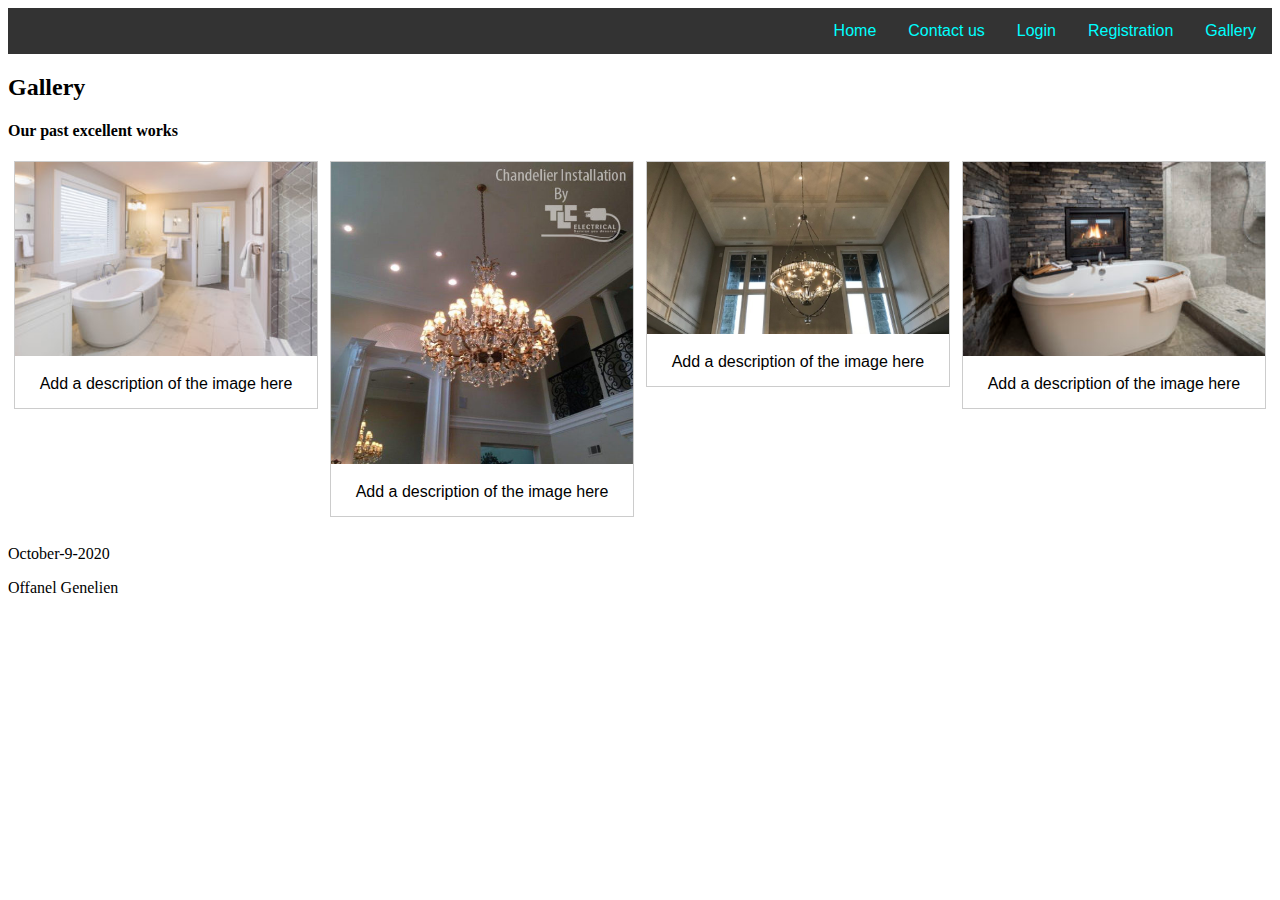
<file: Gallery.html>
<!DOCTYPE html>
<html>
<head>
  <link rel="stylesheet" href="css/gallery.css">
<style>

div.gallery {
  border: 1px solid #ccc;
}

div.gallery:hover {
  border: 1px solid #777;
}

div.gallery img {
  width: 100%;
  height: auto;
}

div.desc {
    font-family: 'Franklin Gothic Medium', 'Arial Narrow', Arial, sans-serif;
  padding: 15px;
  text-align: center;
}

* {
  box-sizing: border-box;
}

.responsive {
  padding: 0 6px;
  float: left;
  width: 24.99999%;
}

@media only screen and (max-width: 700px) {
  .responsive {
    width: 49.99999%;
    margin: 6px 0;
  }
}

@media only screen and (max-width: 500px) {
  .responsive {
    width: 100%;
  }
}

.clearfix:after {
  content: "";
  display: table;
  clear: both;
}
</style>
</head>
<header>
  <nav class="menu">
      <ul>
          <li><a href="Gallery.html">Gallery</a></li>
          <li><a href="registration.html">Registration</a></li>
          <li><a href="login.html">Login</a></li>
           <li><a href="contact.html">Contact us</a></li>
           <li><a href="index.html">Home</a></li>
       </ul>
       </nav>
</header>
<body>

<h2>Gallery</h2>
<h4>Our past excellent works</h4>

<div class="responsive">
  <div class="gallery">
    <a target="_blank" href="images/example1.jpg">
      <img src="images/example1.jpg" alt="electrical" width="600" height="400">
    </a>
    <div class="desc">Add a description of the image here</div>
  </div>
</div>


<div class="responsive">
  <div class="gallery">
    <a target="_blank" href="images/chandelier1.jpg">
      <img src="images/chandelier1.jpg" alt="Chanderlier1" width="600" height="400">
    </a>
    <div class="desc">Add a description of the image here</div>
  </div>
</div>

<div class="responsive">
  <div class="gallery">
    <a target="_blank" href="images/chandelier2.jpg">
      <img src="images/chandelier2.jpg" alt="chandelier2" width="600" height="400">
    </a>
    <div class="desc">Add a description of the image here</div>
  </div>
</div>

<div class="responsive">
  <div class="gallery">
    <a target="_blank" href="images/example2.jpg">
      <img src="images/example2.jpg" alt="Bathroom2" width="600" height="400">
    </a>
    <div class="desc">Add a description of the image here</div>
  </div>
</div>

<div class="clearfix"></div>

<div style="padding:6px;">

</div>
<main>
  <footer>
    <p>October-9-2020</p>
    <p>Offanel Genelien </p>
  </footer>
</main>

</body>
</html>
</file>
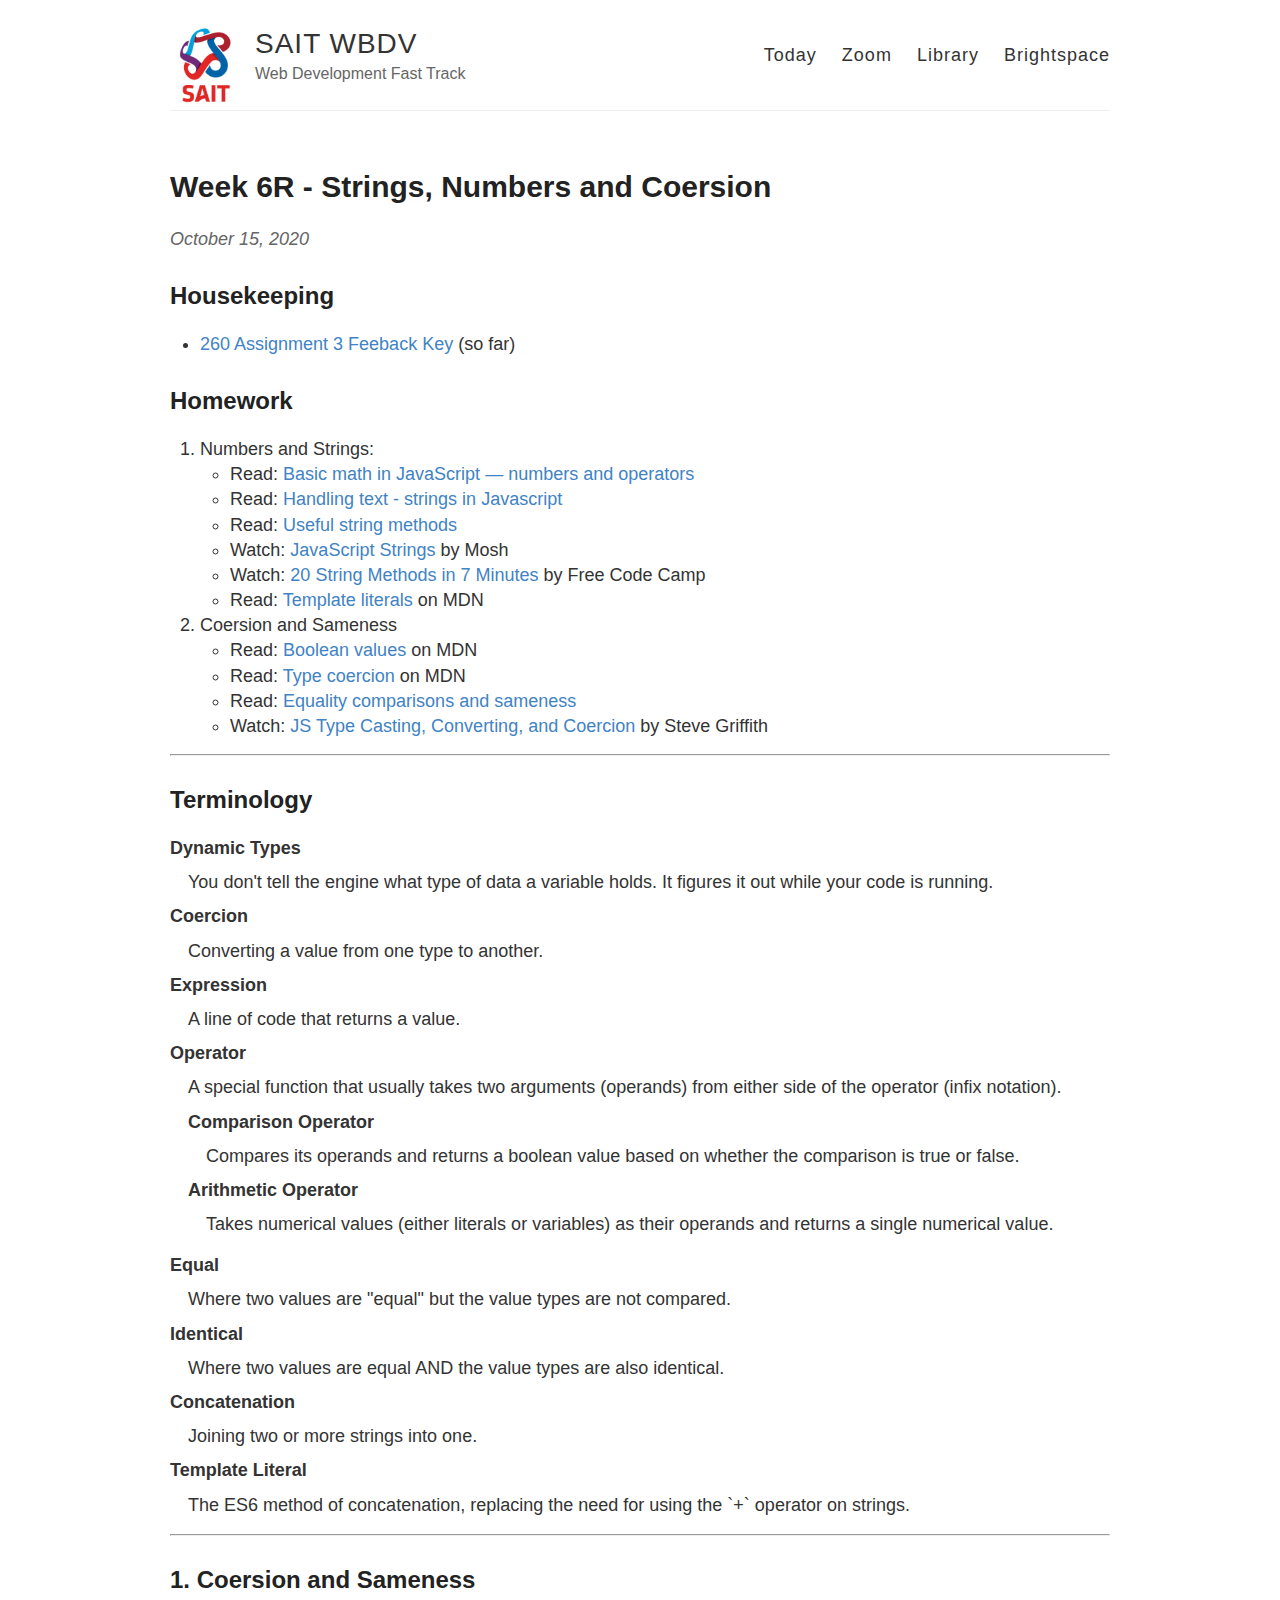
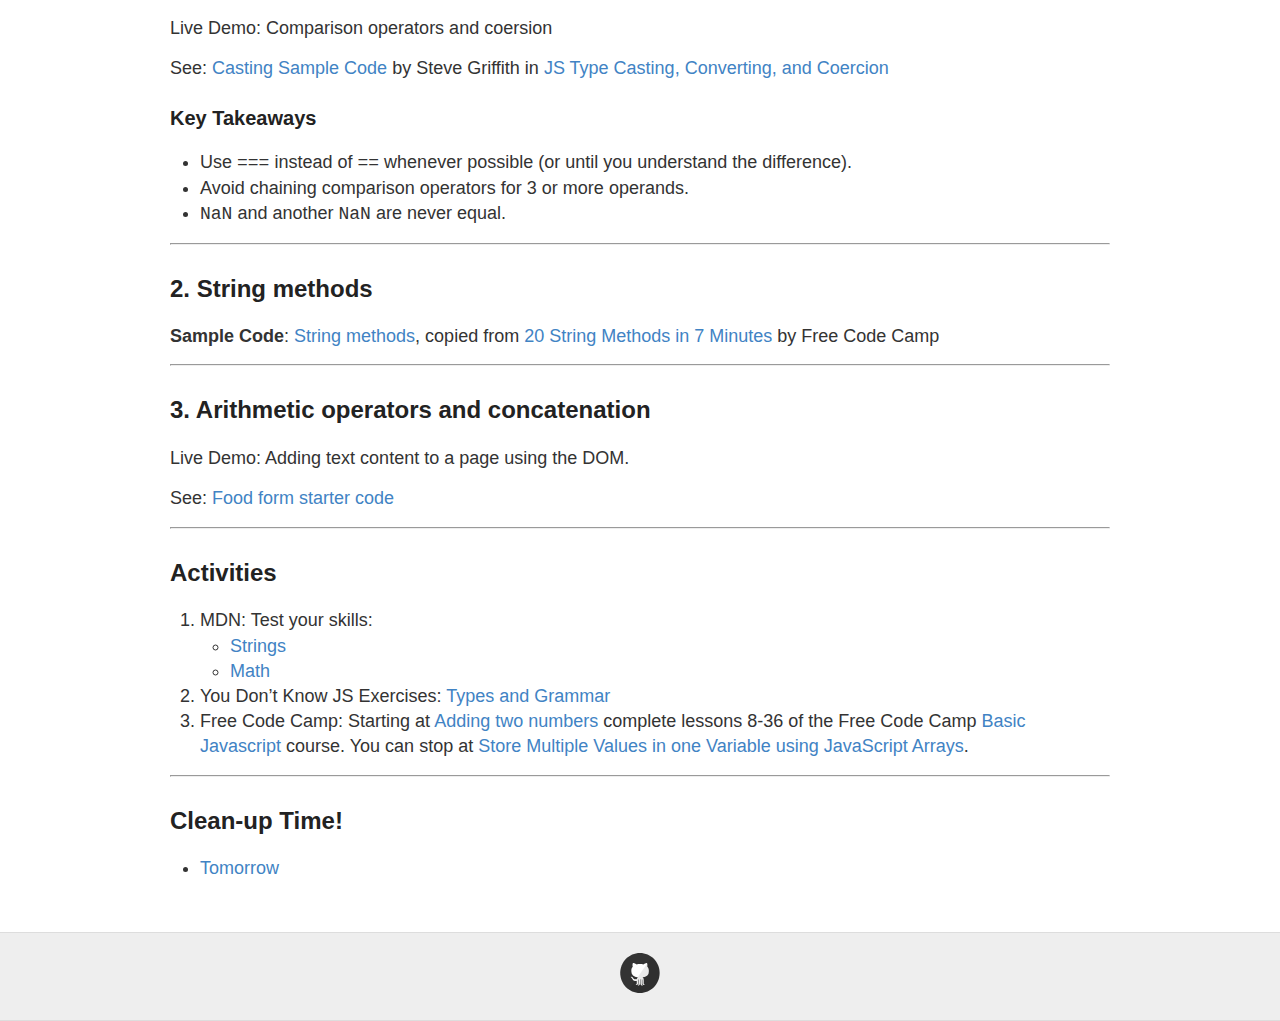
<file: images/Week 6R - Strings, Numbers and Coersion – SAIT WBDV – Web Development Fast Track.htm>
<!DOCTYPE html>
<!-- saved from url=(0061)https://sait-wbdv.github.io/cpnt262/numbers-strings-coersion/ -->
<html><head><meta http-equiv="Content-Type" content="text/html; charset=UTF-8">
    <title>Week 6R - Strings, Numbers and Coersion – SAIT WBDV – Web Development Fast Track</title>

        
    
    <meta http-equiv="X-UA-Compatible" content="IE=edge">
    <meta name="viewport" content="width=device-width, initial-scale=1.0, maximum-scale=1.0">

    
    <meta name="description" content="Housekeeping

  260 Assignment 3 Feeback Key (so far)


">
    <meta property="og:description" content="Housekeeping

  260 Assignment 3 Feeback Key (so far)


">
    
    <meta name="author" content="SAIT WBDV">

    
    <meta property="og:title" content="Week 6R - Strings, Numbers and Coersion">
    <meta property="twitter:title" content="Week 6R - Strings, Numbers and Coersion">
    

    <!--[if lt IE 9]>
      <script src="http://html5shiv.googlecode.com/svn/trunk/html5.js"></script>
    <![endif]-->

    <link rel="stylesheet" type="text/css" href="./Week 6R - Strings, Numbers and Coersion – SAIT WBDV – Web Development Fast Track_files/style.css">
    <link rel="alternate" type="application/rss+xml" title="SAIT WBDV - Web Development Fast Track" href="https://sait-wbdv.github.io/feed.xml">

    <!-- Created with Jekyll Now - http://github.com/barryclark/jekyll-now -->
  </head>

  <body>
    <div class="wrapper-masthead">
      <div class="container">
        <header class="masthead clearfix">
          <a href="https://sait-wbdv.github.io/" class="site-avatar"><img src="./Week 6R - Strings, Numbers and Coersion – SAIT WBDV – Web Development Fast Track_files/sait-logo.png"></a>

          <div class="site-info">
            <h1 class="site-name"><a href="https://sait-wbdv.github.io/">SAIT WBDV</a></h1>
            <p class="site-description">Web Development Fast Track</p>
          </div>

          <nav>
            <a href="https://sait-wbdv.github.io/cpnt262/numbers-strings-coersion">Today</a>
            <a href="https://sait-wbdv.github.io/zoom">Zoom</a>
<!-- TODO: redirect path to home page 
            <a href="/schedule">Schedule</a>
-->
            <a href="https://sait-wbdv.github.io/library">Library</a>
            <a href="https://learn.sait.ca/" target="_blank">Brightspace</a>
          </nav>
        </header>
      </div>
    </div>

    <div id="main" role="main" class="container">
      <article class="post">
  <h1>Week 6R - Strings, Numbers and Coersion</h1>
  <div class="date">
    October 15, 2020
  </div>

  <div class="entry">
    <h2 id="housekeeping">Housekeeping</h2>
<ul>
  <li><a href="https://github.com/sait-wbdv/assessments/blob/master/cpnt260/assignment-3/feedback-key.md">260 Assignment 3 Feeback Key</a> (so far)</li>
</ul>

<h2 id="homework">Homework</h2>
<ol>
  <li>Numbers and Strings:
    <ul>
      <li>Read: <a href="https://developer.mozilla.org/en-US/docs/Learn/JavaScript/First_steps/Math">Basic math in JavaScript — numbers and operators</a></li>
      <li>Read: <a href="https://developer.mozilla.org/en-US/docs/Learn/JavaScript/First_steps/Strings">Handling text - strings in Javascript</a></li>
      <li>Read: <a href="https://developer.mozilla.org/en-US/docs/Learn/JavaScript/First_steps/Useful_string_methods">Useful string methods</a></li>
      <li>Watch: <a href="https://youtu.be/09BwruU4kiY">JavaScript Strings</a> by Mosh</li>
      <li>Watch: <a href="https://youtu.be/VRz0nbax0uI">20 String Methods in 7 Minutes</a> by Free Code Camp</li>
      <li>Read: <a href="https://developer.mozilla.org/en-US/docs/Web/JavaScript/Reference/Template_literals">Template literals</a> on MDN</li>
    </ul>
  </li>
  <li>Coersion and Sameness
    <ul>
      <li>Read: <a href="https://developer.mozilla.org/en-US/docs/Web/JavaScript/Reference/Global_Objects/Boolean">Boolean values</a> on MDN</li>
      <li>Read: <a href="https://developer.mozilla.org/en-US/docs/Glossary/Type_coercion">Type coercion</a> on MDN</li>
      <li>Read: <a href="https://developer.mozilla.org/en-US/docs/Web/JavaScript/Equality_comparisons_and_sameness">Equality comparisons and sameness</a></li>
      <li>Watch: <a href="https://youtu.be/mat1O5JI2fg">JS Type Casting, Converting, and Coercion</a> by Steve Griffith</li>
    </ul>
  </li>
</ol>

<hr>

<h2 id="terminology">Terminology</h2>
<dl>
  <dt>Dynamic Types</dt>
  <dd>You don't tell the engine what type of data a variable holds. It figures it out while your code is running.</dd>
  <dt>Coercion</dt>
  <dd>Converting a value from one type to another.</dd>
  <dt>Expression</dt>
  <dd>A line of code that returns a value.</dd>
  <dt>Operator</dt>
  <dd>A special function that usually takes two arguments (operands) from either side of the operator (infix notation).
    <dl>
      <dt>Comparison Operator</dt>
      <dd>Compares its operands and returns a boolean value based on whether the comparison is true or false.</dd>
      <dt>Arithmetic Operator</dt>
      <dd>Takes numerical values (either literals or variables) as their operands and returns a single numerical value.</dd>
    </dl>
  </dd>
  <dt>Equal</dt>
  <dd>Where two values are "equal" but the value types are not compared.</dd>
  <dt>Identical</dt>
  <dd>Where two values are equal AND the value types are also identical.</dd>
  <dt>Concatenation</dt>
  <dd>Joining two or more strings into one.</dd>
  <dt>Template Literal</dt>
  <dd>The ES6 method of concatenation, replacing the need for using the `+` operator on strings.</dd>
</dl>

<hr>

<h2 id="1-coersion-and-sameness">1. Coersion and Sameness</h2>
<p>Live Demo: Comparison operators and coersion</p>

<p>See: <a href="https://gist.github.com/prof3ssorSt3v3/253a945ce2bed2b92805d4e43b5a7614">Casting Sample Code</a> by Steve Griffith in <a href="https://youtu.be/mat1O5JI2fg">JS Type Casting, Converting, and Coercion</a></p>

<h3 id="key-takeaways">Key Takeaways</h3>
<ul>
  <li>Use <code class="language-plaintext highlighter-rouge">===</code> instead of <code class="language-plaintext highlighter-rouge">==</code> whenever possible (or until you understand the difference).</li>
  <li>Avoid chaining comparison operators for 3 or more operands.</li>
  <li><code class="language-plaintext highlighter-rouge">NaN</code> and another <code class="language-plaintext highlighter-rouge">NaN</code> are never equal.</li>
</ul>

<hr>

<h2 id="2-string-methods">2. String methods</h2>
<p><strong>Sample Code</strong>: <a href="https://github.com/sait-wbdv/sample-code/tree/master/js-base/strings/string-methods.js">String methods</a>, copied from <a href="https://youtu.be/VRz0nbax0uI">20 String Methods in 7 Minutes</a> by Free Code Camp</p>

<hr>

<h2 id="3-arithmetic-operators-and-concatenation">3. Arithmetic operators and concatenation</h2>
<p>Live Demo: Adding text content to a page using the DOM.</p>

<p>See: <a href="https://github.com/sait-wbdv/sample-code/tree/master/frontend/form-name-food/">Food form starter code</a></p>

<hr>

<h2 id="activities">Activities</h2>
<ol>
  <li>MDN: Test your skills:
    <ul>
      <li><a href="https://developer.mozilla.org/en-US/docs/Learn/JavaScript/First_steps/Test_your_skills:_Strings">Strings</a></li>
      <li><a href="https://developer.mozilla.org/en-US/docs/Learn/JavaScript/First_steps/Test_your_skills:_Math">Math</a></li>
    </ul>
  </li>
  <li>You Don’t Know JS Exercises: <a href="https://ydkjs-exercises.com/types-grammar/ch4/q1">Types and Grammar</a></li>
  <li>Free Code Camp: Starting at <a href="https://www.freecodecamp.org/learn/javascript-algorithms-and-data-structures/basic-javascript/add-two-numbers-with-javascript">Adding two numbers</a> complete lessons 8-36 of the Free Code Camp <a href="https://www.freecodecamp.org/learn/javascript-algorithms-and-data-structures/basic-javascript/">Basic Javascript</a> course. You can stop at <a href="https://www.freecodecamp.org/learn/javascript-algorithms-and-data-structures/basic-javascript/store-multiple-values-in-one-variable-using-javascript-arrays">Store Multiple Values in one Variable using JavaScript Arrays</a>.</li>
</ol>

<hr>

<h2 id="clean-up-time">Clean-up Time!</h2>
<ul>
  <li><a href="https://sait-wbdv.github.io/cpnt262/forms-expressions-conditionals/">Tomorrow</a></li>
</ul>

  </div>

  
</article>

    </div>

    <div class="wrapper-footer">
      <div class="container">
        <footer class="footer">
          



<a href="https://github.com/sait-wbdv"><i class="svg-icon github"></i></a>








        </footer>
      </div>
    </div>

    

  

</body></html>
</file>
<file: css/gallery.css>
ul {
    list-style-type: none;
    margin: 0;
    padding: 0;
    overflow: hidden;
    background-color: #333;
  }
  
  li {
    float: right;
  }
  
  li a {
      font-family: Verdana, Geneva, Tahoma, sans-serif;
    display: block;
    color: aqua;
    text-align: center;
    padding: 14px 16px;
    text-decoration: none;
  }
</file>
<file: images/Week 6R - Strings, Numbers and Coersion – SAIT WBDV – Web Development Fast Track_files/style.css>
/***************/
/* MEYER RESET */
/***************/
html, body, div, span, applet, object, iframe,
h1, h2, h3, h4, h5, h6, p, blockquote, pre,
a, abbr, acronym, address, big, cite, code,
del, dfn, em, img, ins, kbd, q, s, samp,
small, strike, strong, sub, sup, tt, var,
b, u, i, center,
dl, dt, dd, ol, ul, li,
fieldset, form, label, legend,
table, caption, tbody, tfoot, thead, tr, th, td,
article, aside, canvas, details, embed,
figure, figcaption, footer, header, hgroup,
menu, nav, output, ruby, section, summary,
time, mark, audio, video {
  margin: 0;
  padding: 0;
  border: 0;
  font-size: 100%;
  font: inherit;
  vertical-align: baseline;
}

article, aside, details, figcaption, figure,
footer, header, hgroup, menu, nav, section {
  display: block;
}

body {
  line-height: 1;
}

ol, ul {
  list-style: none;
}

blockquote, q {
  quotes: none;
}

blockquote:before, blockquote:after,
q:before, q:after {
  content: '';
  content: none;
}

table {
  border-collapse: collapse;
  border-spacing: 0;
}

*, *:before, *:after {
  -moz-box-sizing: border-box;
  -webkit-box-sizing: border-box;
  box-sizing: border-box;
}

/**************/
/* BASE RULES */
/**************/
html {
  font-size: 100%;
}

body {
  background: #fff;
  font: 18px/1.4 Helvetica, Arial, sans-serif;
  color: #333;
}

.container {
  margin: 0 auto;
  max-width: 740px;
  padding: 0 10px;
  width: 100%;
}

h1, h2, h3, h4, h5, h6 {
  font-family: "Helvetica Neue", Helvetica, Arial, sans-serif;
  color: #222;
  font-weight: bold;
  line-height: 1.7;
  margin: 1em 0 15px;
  padding: 0;
}
@media screen and (max-width: 640px) {
  h1, h2, h3, h4, h5, h6 {
    line-height: 1.4;
  }
}

h1 {
  font-size: 30px;
}
h1 a {
  color: inherit;
}

h2 {
  font-size: 24px;
}

h3 {
  font-size: 20px;
}

h4 {
  font-size: 18px;
  color: #666;
}

p {
  margin: 15px 0;
}

a {
  color: #4183C4;
  text-decoration: none;
  cursor: pointer;
}
a:hover, a:active {
  color: #4183C4;
}

ul, ol {
  margin: 15px 0;
  padding-left: 30px;
}

ul {
  list-style-type: disc;
}

ol {
  list-style-type: decimal;
}

ol ul, ul ol, ul ul, ol ol {
  margin: 0;
}

ul ul, ol ul {
  list-style-type: circle;
}

em, i {
  font-style: italic;
}

strong, b {
  font-weight: bold;
}

img {
  max-width: 100%;
}

.gmnoprint img {
  max-width: none;
}

.date {
  font-style: italic;
  color: #666;
}

::-moz-selection {
  color: #000;
  background: #eee;
}

::selection {
  color: #000;
  background: #eee;
}

.clearfix:before,
.clearfix:after {
  content: " ";
  display: table;
}

.clearfix:after {
  clear: both;
}

/*********************/
/* LAYOUT / SECTIONS */
/*********************/
.wrapper-masthead {
  margin-bottom: 50px;
}

.masthead {
  padding: 20px 0;
  border-bottom: 1px solid #eee;
}
@media screen and (max-width: 640px) {
  .masthead {
    text-align: center;
  }
}

.site-avatar {
  float: left;
  width: 70px;
  height: 70px;
  margin-right: 15px;
}
@media screen and (max-width: 640px) {
  .site-avatar {
    float: none;
    display: block;
    margin: 0 auto;
  }
}
.site-avatar img {
  border-radius: 5px;
}

.site-info {
  float: left;
}
@media screen and (max-width: 640px) {
  .site-info {
    float: none;
    display: block;
    margin: 0 auto;
  }
}

.site-name {
  margin: 0;
  color: #333;
  cursor: pointer;
  font-family: "Helvetica Neue", Helvetica, Arial, sans-serif;
  font-weight: 300;
  font-size: 28px;
  letter-spacing: 1px;
}

.site-description {
  margin: -5px 0 0 0;
  color: #666;
  font-size: 16px;
}
@media screen and (max-width: 640px) {
  .site-description {
    margin: 3px 0;
  }
}

nav {
  float: right;
  margin-top: 23px;
  font-family: "Helvetica Neue", Helvetica, Arial, sans-serif;
  font-size: 18px;
}
@media screen and (max-width: 640px) {
  nav {
    float: none;
    margin-top: 9px;
    display: block;
    font-size: 16px;
  }
}
nav a {
  margin-left: 20px;
  color: #333;
  text-align: right;
  font-weight: 300;
  letter-spacing: 1px;
}
@media screen and (max-width: 640px) {
  nav a {
    margin: 0 10px;
    color: #4183C4;
  }
}

.posts > .post {
  padding-bottom: 2em;
  border-bottom: 1px solid #eee;
}

.posts > .post:last-child {
  padding-bottom: 1em;
  border-bottom: none;
}

.post blockquote {
  margin: 1.8em .8em;
  border-left: 2px solid #666;
  padding: 0.1em 1em;
  color: #666;
  font-size: 22px;
  font-style: italic;
}
.post .comments {
  margin-top: 10px;
}
.post .read-more {
  text-transform: uppercase;
  font-size: 15px;
}

.wrapper-footer {
  margin-top: 50px;
  border-top: 1px solid #ddd;
  border-bottom: 1px solid #ddd;
  background-color: #eee;
}

footer {
  padding: 20px 0;
  text-align: center;
}

pre.highlight {
  background-color: #efefef;
  padding: 7px 7px 7px 10px;
  border: 1px solid #ddd;
  -moz-box-shadow: 3px 3px rgba(0, 0, 0, 0.1);
  -webkit-box-shadow: 3px 3px rgba(0, 0, 0, 0.1);
  box-shadow: 3px 3px rgba(0, 0, 0, 0.1);
  margin: 20px 0 20px 0;
  overflow: scroll;
}

code {
  font-family: 'Bitstream Vera Sans Mono','Courier', monospace;
}

.highlight .c {
  color: #586E75;
}

/* Comment */
.highlight .err {
  color: #93A1A1;
}

/* Error */
.highlight .g {
  color: #93A1A1;
}

/* Generic */
.highlight .k {
  color: #859900;
}

/* Keyword */
.highlight .l {
  color: #93A1A1;
}

/* Literal */
.highlight .n {
  color: #93A1A1;
}

/* Name */
.highlight .o {
  color: #859900;
}

/* Operator */
.highlight .x {
  color: #CB4B16;
}

/* Other */
.highlight .p {
  color: #93A1A1;
}

/* Punctuation */
.highlight .cm {
  color: #586E75;
}

/* Comment.Multiline */
.highlight .cp {
  color: #859900;
}

/* Comment.Preproc */
.highlight .c1 {
  color: #586E75;
}

/* Comment.Single */
.highlight .cs {
  color: #859900;
}

/* Comment.Special */
.highlight .gd {
  color: #2AA198;
}

/* Generic.Deleted */
.highlight .ge {
  color: #93A1A1;
  font-style: italic;
}

/* Generic.Emph */
.highlight .gr {
  color: #DC322F;
}

/* Generic.Error */
.highlight .gh {
  color: #CB4B16;
}

/* Generic.Heading */
.highlight .gi {
  color: #859900;
}

/* Generic.Inserted */
.highlight .go {
  color: #93A1A1;
}

/* Generic.Output */
.highlight .gp {
  color: #93A1A1;
}

/* Generic.Prompt */
.highlight .gs {
  color: #93A1A1;
  font-weight: bold;
}

/* Generic.Strong */
.highlight .gu {
  color: #CB4B16;
}

/* Generic.Subheading */
.highlight .gt {
  color: #93A1A1;
}

/* Generic.Traceback */
.highlight .kc {
  color: #CB4B16;
}

/* Keyword.Constant */
.highlight .kd {
  color: #268BD2;
}

/* Keyword.Declaration */
.highlight .kn {
  color: #859900;
}

/* Keyword.Namespace */
.highlight .kp {
  color: #859900;
}

/* Keyword.Pseudo */
.highlight .kr {
  color: #268BD2;
}

/* Keyword.Reserved */
.highlight .kt {
  color: #DC322F;
}

/* Keyword.Type */
.highlight .ld {
  color: #93A1A1;
}

/* Literal.Date */
.highlight .m {
  color: #2AA198;
}

/* Literal.Number */
.highlight .s {
  color: #2AA198;
}

/* Literal.String */
.highlight .na {
  color: #93A1A1;
}

/* Name.Attribute */
.highlight .nb {
  color: #B58900;
}

/* Name.Builtin */
.highlight .nc {
  color: #268BD2;
}

/* Name.Class */
.highlight .no {
  color: #CB4B16;
}

/* Name.Constant */
.highlight .nd {
  color: #268BD2;
}

/* Name.Decorator */
.highlight .ni {
  color: #CB4B16;
}

/* Name.Entity */
.highlight .ne {
  color: #CB4B16;
}

/* Name.Exception */
.highlight .nf {
  color: #268BD2;
}

/* Name.Function */
.highlight .nl {
  color: #93A1A1;
}

/* Name.Label */
.highlight .nn {
  color: #93A1A1;
}

/* Name.Namespace */
.highlight .nx {
  color: #555;
}

/* Name.Other */
.highlight .py {
  color: #93A1A1;
}

/* Name.Property */
.highlight .nt {
  color: #268BD2;
}

/* Name.Tag */
.highlight .nv {
  color: #268BD2;
}

/* Name.Variable */
.highlight .ow {
  color: #859900;
}

/* Operator.Word */
.highlight .w {
  color: #93A1A1;
}

/* Text.Whitespace */
.highlight .mf {
  color: #2AA198;
}

/* Literal.Number.Float */
.highlight .mh {
  color: #2AA198;
}

/* Literal.Number.Hex */
.highlight .mi {
  color: #2AA198;
}

/* Literal.Number.Integer */
.highlight .mo {
  color: #2AA198;
}

/* Literal.Number.Oct */
.highlight .sb {
  color: #586E75;
}

/* Literal.String.Backtick */
.highlight .sc {
  color: #2AA198;
}

/* Literal.String.Char */
.highlight .sd {
  color: #93A1A1;
}

/* Literal.String.Doc */
.highlight .s2 {
  color: #2AA198;
}

/* Literal.String.Double */
.highlight .se {
  color: #CB4B16;
}

/* Literal.String.Escape */
.highlight .sh {
  color: #93A1A1;
}

/* Literal.String.Heredoc */
.highlight .si {
  color: #2AA198;
}

/* Literal.String.Interpol */
.highlight .sx {
  color: #2AA198;
}

/* Literal.String.Other */
.highlight .sr {
  color: #DC322F;
}

/* Literal.String.Regex */
.highlight .s1 {
  color: #2AA198;
}

/* Literal.String.Single */
.highlight .ss {
  color: #2AA198;
}

/* Literal.String.Symbol */
.highlight .bp {
  color: #268BD2;
}

/* Name.Builtin.Pseudo */
.highlight .vc {
  color: #268BD2;
}

/* Name.Variable.Class */
.highlight .vg {
  color: #268BD2;
}

/* Name.Variable.Global */
.highlight .vi {
  color: #268BD2;
}

/* Name.Variable.Instance */
.highlight .il {
  color: #2AA198;
}

/* Literal.Number.Integer.Long */
.svg-icon {
  width: 40px;
  height: 40px;
  display: inline-block;
}
.svg-icon.dribbble {
  background-image: url([data-uri]);
}
.svg-icon.email {
  background-image: url([data-uri]);
}
.svg-icon.facebook {
  background-image: url([data-uri]);
}
.svg-icon.flickr {
  background-image: url([data-uri]);
}
.svg-icon.github {
  background-image: url([data-uri]);
}
.svg-icon.instagram {
  background-image: url([data-uri]);
}
.svg-icon.linkedin {
  background-image: url([data-uri]);
}
.svg-icon.pinterest {
  background-image: url([data-uri]);
}
.svg-icon.rss {
  background-image: url([data-uri]);
}
.svg-icon.stackoverflow {
  background-image: url([data-uri]);
}
.svg-icon.twitter {
  background-image: url([data-uri]);
}
.svg-icon.youtube {
  background-image: url([data-uri]);
}
.svg-icon.googleplus {
  background-image: url([data-uri]);
}

*::selection {
  background: yellow;
}

.container {
  max-width: 960px;
}

.notice--warning {
  margin: 1em 3em;
  padding: 1em 2em;
  color: #3d4144;
  background: #fbd2c6;
  border-radius: 1em;
}

.notice--info {
  margin: 1em 3em;
  padding: 1em 2em;
  color: #3d4144;
  background: #c6dffb;
  border-radius: 1em;
}

dl {
  margin-bottom: 1rem;
}

dt {
  font-weight: bold;
  margin-top: 0.5em;
}

dd {
  margin-top: 0.5em;
  padding-left: 1em;
}

figure {
  margin: 3em auto;
  width: min-content;
}

figcaption {
  width: 80vw;
  max-width: 60ch;
  font-style: italic;
}

cite {
  display: block;
  font-style: italic;
}
</file>
